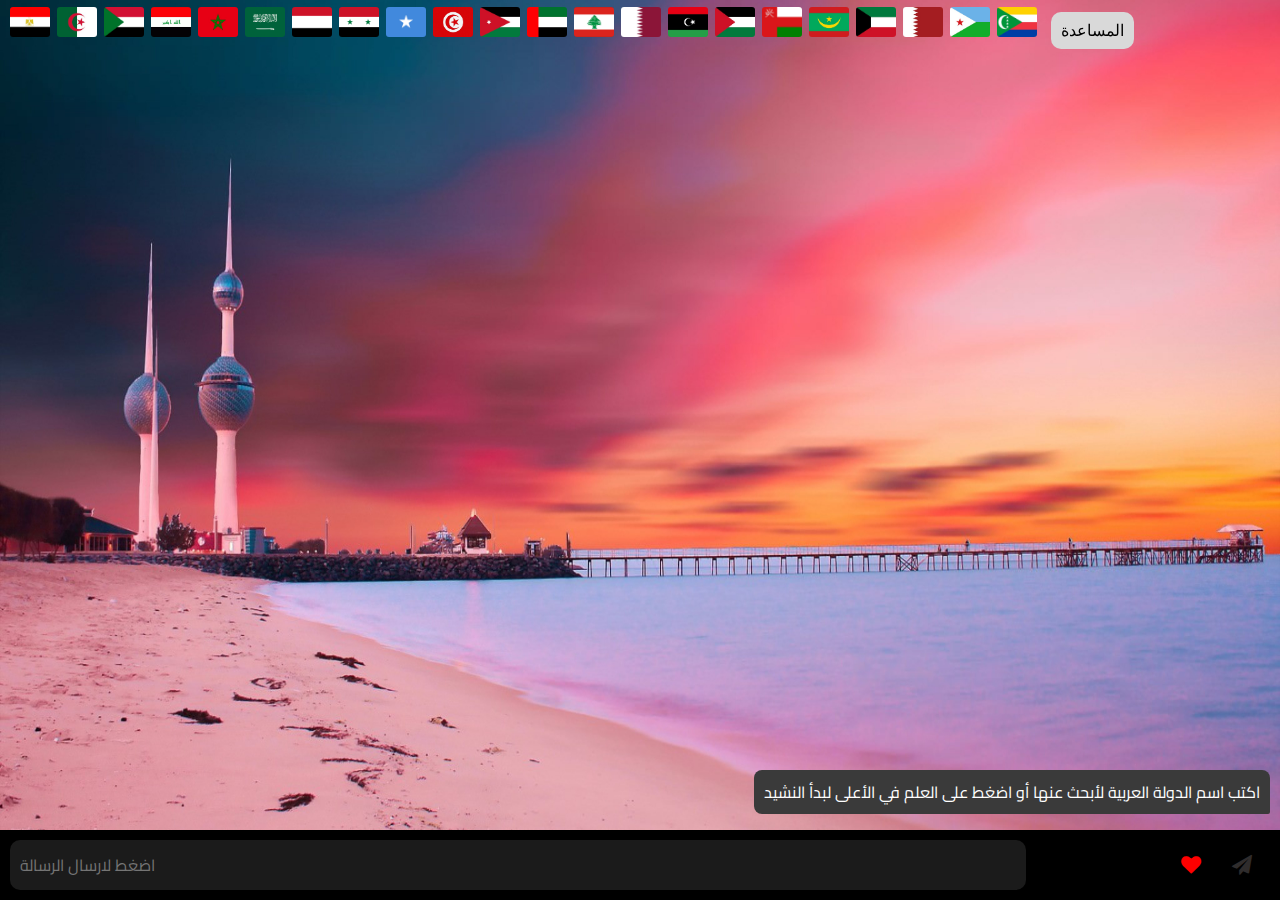
<file: index.html>
<!DOCTYPE html>
<html lang="ar">
<header>
    <title>kchat </title>
    <link rel="stylesheet" href="chat.css">
    <link rel="stylesheet" href="home.css">
    <link rel="stylesheet" href="up bar.css">
    <link rel="stylesheet" href="https://cdnjs.cloudflare.com/ajax/libs/font-awesome/4.7.0/css/font-awesome.min.css">
    <link rel="preconnect" href="https://fonts.googleapis.com">
<link rel="preconnect" href="https://fonts.gstatic.com" crossorigin>
<link href="https://fonts.googleapis.com/css2?family=Cairo:wght@200;300;400;500;600;700&family=Passions+Conflict&display=swap" rel="stylesheet">
<link rel="icon" href="favicon.ico">
</header>
<body>
    <!--chat full-->
    <div class="content">
        <div class="full-chat-block">
            <!--message box-->
            <div class="outer-container">
                <div class="chat-container">
                    <!--messages-->
                    <div id="chatbox">
                        <h5 id="chat-timestamp"></h5>
                        <p id="botStarterMessage" class="botText"><span>Loading...</span></p>
                    </div>
                    <!--user box-->
                    <div class="chat-bar-input-block" id="input-block">
                        <div id="userInput"> 
                            <input type="text" id="textInput" class="input-box" name="msg" placeholder= "اضغط لارسال الرسالة">
                            <p></p>
                    </div>
                    <div class="chat-bar-icons">
                    <i id="chat-icons" title="أعجبني" style="color: rgb(255, 0, 0)" class="fa fa-fw fa-heart"onclick="heartButton()"></i>
                    <i id="chat-icons" title="أرسال" id="down" style= "color: rgb(47, 44, 44)" class="fa fa-fw fa-send"onclick="sendButton()"></i>
                    </div>
                </div>
            </div>
        <div id="chat-bar-bottom">
            <p></p>"
        </div>
        </div>
    </div>
    <div class="pome">
        <button id="Egypt" title="مصر"></button>
        <button id="Algeria" title="الجزائر"></button>
        <button id="Sudan" title="السودان"></button>
        <button id="Iraq" title="العراق"></button>
        <button id="Morocco" title="المغرب"></button>
        <button id="Saudi" title="المملكة العربية السعودية"></button>
        <button id="Yemen" title="اليمن"></button>
        <button id="Syria" title="سوريا"></button>
        <button id="Somalia" title="الصومال"></button>
        <button id="Tunisia" title="تونس"></button>
        <button id="Jordan" title="الأردن"></button>
        <button id="UAE" title="الإمرات العربية المتحدة"></button>
        <button id="lebanon" title="لبنان"></button>
        <button id="Qatar" title="قطر"></button>
        <button id="libya"title="ليبيا"></button>
        <button id="Palestine" title="فلسطين"></button>
        <button id="oman" title="عمان"></button>
        <button id="Mauritania" title="موريتانيا"></button>
        <button id="Kuwait" title="الكويت"></button>
        <button id="Bahrain" title="البحرين"></button>
        <button id="Djibouti" title="جيبوتي"></button>
        <button id="Comoros" title="جزر القمر" ></button>
        <a href="help.html" target="_blank" id="help">المساعدة</a>
    </div>
    <script src="chat.js"></script>
<script src="https://ajax.googleapis.com/ajax/libs/jquery/3.4.1/jquery.min.js"></script>
<script src="pome.js"></script>
<script src="africa.js"></script>
</body>
<html>
</file>
<file: chat.css>
.botText{
    font-family: cairo;
    color: white;
}
.full-chat-block {
    width: 100%;
    background: rgb(23, 21, 21);
    text-align: center;
    overflow: hidden;
    height: 0px;
}

.chat-container {
    max-height: 500px;
    width: 100%;
    position: absolute;
    bottom: 0;
    left: 0;
    scroll-behavior: smooth;
    hyphens: auto;
}
.chat-bar-input-block {
    display: flex;
    float: left;
    box-sizing: border-box;
    justify-content: space-between;
    width: 100%;
    align-items: center;
    background-color: rgb(0, 0, 0);
    padding: 10px 0px 10px 10px;
    
}

.chat-bar-icons {
    display: flex;
    justify-content: space-evenly;
    box-sizing: border-box;
    float: right;
    width: 10%;
    font-size: 20px;
}

#chat-icon:active {
    opacity: .7;
}

/* Chat bubbles */

#userInput {
    width: 80%;
}

.input-box {
    float: right;
    border: none;
    box-sizing: border-box;
    width: 100%;
    border-radius: 10px;
    padding: 10px;
    font-size: 16px;
    color: white;
    background-color: rgb(27, 27, 27);
    outline: none;
    font-family: cairo;
}

.userText {
    color: white;
    font-family: cairo;
    font-size: 16px;
    font-weight: normal;
    text-align: right;
    clear: both;
}

.userText span {
    line-height: 1.5em;
    display: inline-block;
    background: #f07c96;
    padding: 10px;
    border-radius: 8px;
    border-bottom-right-radius: 2px;
    max-width: 80%;
    margin-right: 10px;
    animation: floatup .5s forwards
}

.botText {
    color: #000;
    font-family: cairo;
    font-weight: normal;
    font-size: 16px;
    text-align: right;
}

.botText span {
    line-height: 1.5em;
    display: inline-block;
    background: #3a3a3a;
    color: white;
    padding: 10px;
    border-radius: 8px;
    border-bottom-right-radius: 2px;
    max-width: 80%;
    margin-right: 10px;
    animation: floatup .5s forwards
}

@keyframes floatup {
    from {
        transform: translateY(14px);
        opacity: .0;
    }
    to {
        transform: translateY(0px);
        opacity: 1;
    }
}
</file>
<file: home.css>
html{
    scroll-behavior: smooth;
    
    
}
body{
    margin: 0px;
    background-image: url("Flag.jpg");
    background-attachment:fixed ;
    background-size: 100% 100%;

}
</file>
<file: up bar.css>
.pome{
    position:fixed;
    top:0 ;
    left: 0;
    right: 0;
    height: 7%;
}
#Egypt{
    background-image: url("egypt.jpg");
    height: 30px;
    width: 40px;
    background-size: cover;
    margin-left: 10px ;
    border-width:0px;
    margin-top:7px ;
    
    border-radius: 3px; ;
}
#Egypt:hover{
    opacity: 0.7;
}
#Egypt:active{
    opacity: 0.5;



}#Algeria{
    background-image: url("Algeria.jpg");
    height: 30px;
    width: 40px;
    background-size: cover;
    border-width:0px;
    margin-top:7px ;
    border-radius: 3px; ;
    margin-left: 3px;
}
#Algeria:hover{
    opacity: 0.7;
}

#Algeria:active{
    opacity: 0.5;
}

#Sudan{
    background-image: url("Sudan.jpg");
    height: 30px;
    width: 40px;
    background-size: cover;
    border-width:0px;
    margin-top:7px ;
    margin-left: 3px;
    border-radius: 3px; ;
}
#Sudan:hover{
    opacity: 0.7;
}
#Sudan:active{
    opacity: 0.5;
}



#Iraq{
    background-image: url("Iraq.jpg");
    height: 30px;
    width: 40px;
    background-size: cover;
    margin-left: 3px;
    border-width:0px;
    margin-top:7px ;
    
    border-radius: 3px; ;
}
#Iraq:hover{
    opacity: 0.7;
}
#Iraq:active{
    opacity: 0.5;
}



#Morocco{
    background-image: url("Morocco.jpg");
    height: 30px;
    width: 40px;
    background-size: cover;
    margin-left: 3px;
    border-width:0px;
    margin-top:7px ;
    
    border-radius: 3px; ;
}
#Morocco:hover{
    opacity: 0.7;
}
#Morocco:active{
    opacity: 0.5;
}





#Saudi{
    background-image: url("Saudi.jpg");
    height: 30px;
    width: 40px;
    background-size: cover;
    margin-left: 3px;
    border-width:0px;
    margin-top:7px ;
    
    border-radius: 3px; ;
}
#Saudi:hover{
    opacity: 0.7;
}
#Saudi:active{
    opacity: 0.5;
}





#Yemen{
    background-image: url("Yemen.jpg");
    height: 30px;
    width: 40px;
    background-size: cover;
    margin-left: 3px;
    border-width:0px;
    margin-top:7px ;
    
    border-radius: 3px; ;
}
#Yemen:hover{
    opacity: 0.7;
}
#Yemen:active{
    opacity: 0.5;
}






#Syria{
    background-image: url("Syria.jpg");
    height: 30px;
    width: 40px;
    background-size: cover;
    margin-left: 3px;
    border-width:0px;
    margin-top:7px ;
    
    border-radius: 3px; ;
}
#Syria:hover{
    opacity: 0.7;
}
#Syria:active{
    opacity: 0.5;
}





#Somalia{
    background-image: url("Somalia.jpg");
    height: 30px;
    width: 40px;
    background-size: cover;
    margin-left: 3px;
    border-width:0px;
    margin-top:7px ;
    
    border-radius: 3px; ;
}
#Somalia:hover{
    opacity: 0.7;
}
#Somalia:active{
    opacity: 0.5;
}





#Tunisia{
    background-image: url("Tunisia.jpg");
    height: 30px;
    width: 40px;
    background-size: cover;
    margin-left: 3px;
    border-width:0px;
    margin-top:7px ;
    
    border-radius: 3px; ;
}
#Tunisia:hover{
    opacity: 0.7;
}
#Tunisia:active{
    opacity: 0.5;
}




#Jordan{
    background-image: url("jordan.jpg");
    height: 30px;
    width: 40px;
    background-size: cover;
    margin-left: 3px;
    border-width:0px;
    margin-top:7px ;
    
    border-radius: 3px; ;
}
#Jordan:hover{
    opacity: 0.7;
}
#Jordan:active{
    opacity: 0.5;
}





#UAE{
    background-image: url("UAE.jpg");
    height: 30px;
    width: 40px;
    background-size: cover;
    margin-left: 3px;
    border-width:0px;
    margin-top:7px ;
    
    border-radius: 3px; ;
}
#UAE:hover{
    opacity: 0.7;
}
#UAE:active{
    opacity: 0.5;
}




#lebanon{
    background-image: url("lebanon.jpg");
    height: 30px;
    width: 40px;
    background-size: cover;
    margin-left: 3px;
    border-width:0px;
    margin-top:7px ;
    
    border-radius: 3px; ;
}
#lebanon:hover{
    opacity: 0.7;
}
#lebanon:active{
    opacity: 0.5;
}



#libya{
    background-image: url("libya.jpg");
    height: 30px;
    width: 40px;
    background-size: cover;
    margin-left: 3px;
    border-width:0px;
    margin-top:7px ;
    
    border-radius: 3px; ;
}
#libya:hover{
    opacity: 0.7;
}
#libya:active{
    opacity: 0.5;
}




#Palestine{
    background-image: url("Palestine.jpg");
    height: 30px;
    width: 40px;
    background-size: cover;
    margin-left: 3px;
    border-width:0px;
    margin-top:7px ;
    
    border-radius: 3px; ;
}
#Palestine:hover{
    opacity: 0.7;
}
#Palestine:active{
    opacity: 0.5;
}



#oman{
    background-image: url("oman.png");
    height: 30px;
    width: 40px;
    background-size: cover;
    border-width:0px;
    margin-top:7px ;
    margin-left: 3px;
    border-radius: 3px; ;
}
#oman:hover{
    opacity: 0.7;
}
#oman:active{
    opacity: 0.5;
}




#Mauritania{
    background-image: url("Mauritania.jpg");
    height: 30px;
    width: 40px;
    background-size: cover;
    margin-left: 3px;
    border-width:0px;
    margin-top:7px ;
    
    border-radius: 3px; ;
}
#Mauritania:hover{
    opacity: 0.7;
}
#Mauritania:active{
    opacity: 0.5;
}




#Kuwait{
    background-image: url("kw.jpg");
    height: 30px;
    width: 40px;
    background-size: cover;
    margin-left: 3px;
    border-width:0px;
    margin-top:7px ;
    
    border-radius: 3px; ;
}
#Kuwait:hover{
    opacity: 0.7;
}
#Kuwait:active{
    opacity: 0.5;
}



#Qatar{
    background-image: url("Qatar.jpg");
    height: 30px;
    width: 40px;
    background-size: cover;
    margin-left: 3px;
    border-width:0px;
    margin-top:7px ;
    
    border-radius: 3px; ;
}
#Qatar:hover{
    opacity: 0.7;
}
#Qatar:active{
    opacity: 0.5;
}



#Bahrain{
    background-image: url("Bahrain.jpg");
    height: 30px;
    width: 40px;
    background-size: cover;
    margin-left: 3px;
    border-width:0px;
    margin-top:7px ;
    
    border-radius: 3px; ;
}
#Bahrain:hover{
    opacity: 0.7;
}
#Bahrain:active{
    opacity: 0.5;
}



#Djibouti{
    background-image: url("Djibouti.jpg");
    height: 30px;
    width: 40px;
    background-size: cover;
    margin-left: 3px;
    border-width:0px;
    margin-top:7px ;
    
    border-radius: 3px; ;
}
#Djibouti:hover{
    opacity: 0.7;
}
#Djibouti:active{
    opacity: 0.5;
}
#Comoros{
    background-image: url("Comoros.jpg");
    height: 30px;
    width: 40px;
    background-size: cover;
    margin-left: 3px;
    border-width:0px;
    margin-top:7px ;
    
    border-radius: 3px; ;
}
#Comoros:hover{
    opacity: 0.7;
}
#Comoros:active{
    opacity: 0.5;
}
#help{
    background-color: rgb(217, 217, 217);
    height: 90px;
    width: 490px;
    border-radius:10px ;
    color: black;
    padding: 10px;
    margin: 10px;
    text-decoration: none;
    transition: opacity 0.5s;
}
#help:hover{
    opacity: 0.7;
}
#help:active{
    opacity: 0.3;
}
</file>
